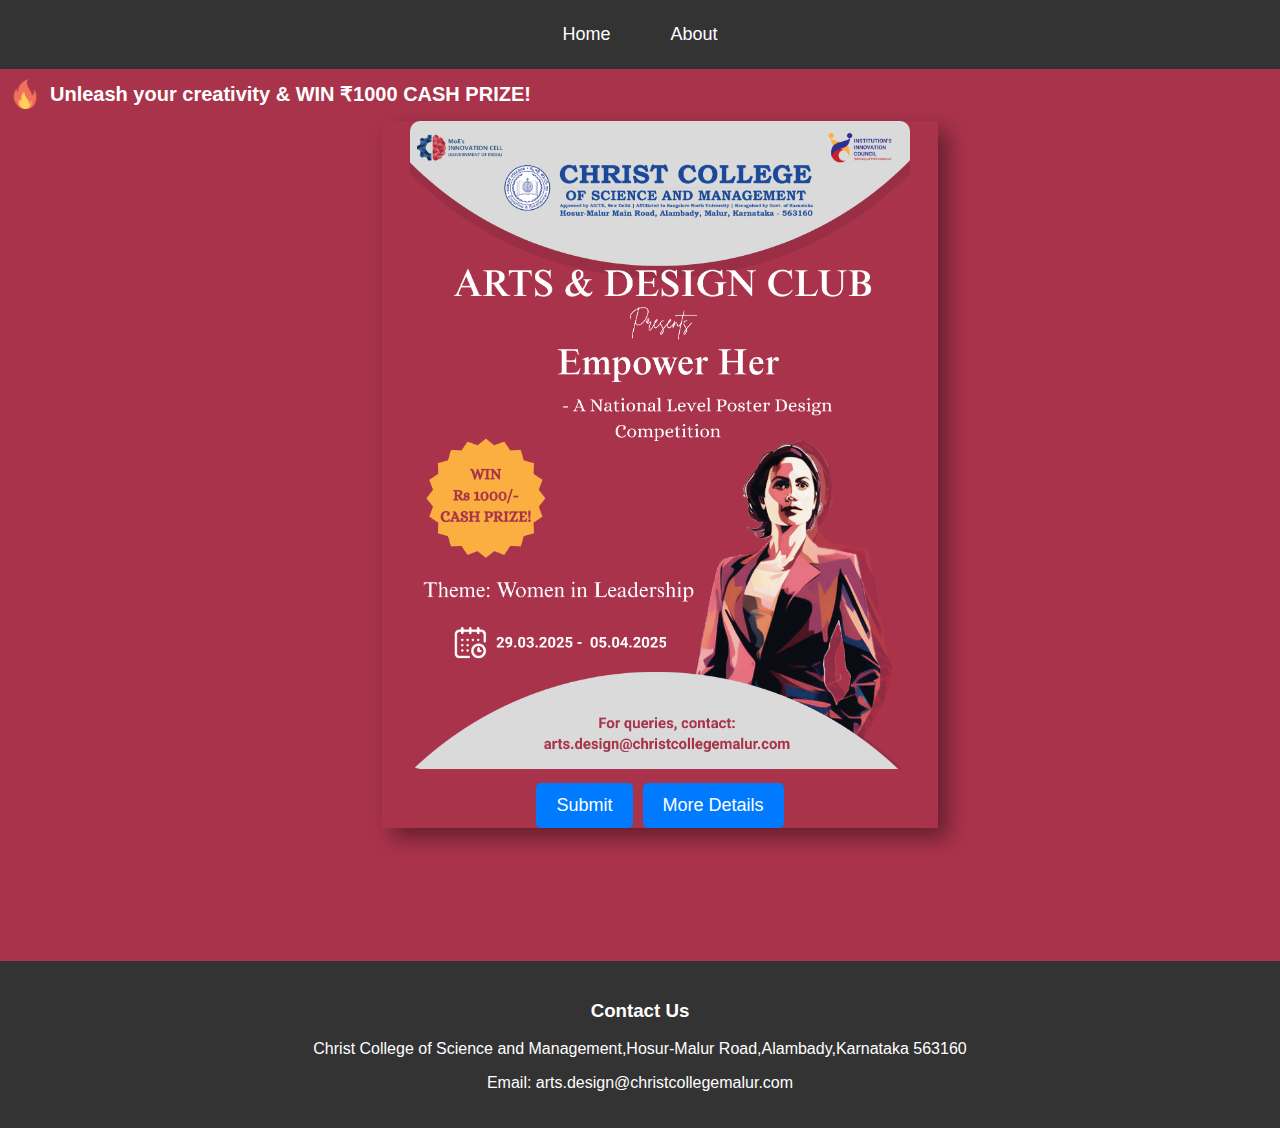
<file: index.html>
<!DOCTYPE html>
<html lang="en">
<head>
    <meta charset="UTF-8">
    <meta name="viewport" content="width=device-width, initial-scale=1.0">
    <title>Empower Her</title>
    <link rel="stylesheet" href="dstyles.css">
        
</head>
<body>
    <div class="navbar">
        <div class="menu">
            <a href="index.html">Home</a>
            <a href="About.html">About</a>
        </div>
</div>
       
   
    

    <div class="marquee-container">
        <div class="marquee-content">
            <img src="flame.png" alt="Flame Icon">
            <span>Unleash your creativity & WIN ₹1000 CASH PRIZE!</span>
        </div>
    </div>
    
    <div class="container">
        <div class="poster">
            <img src="empower.png" alt="Competition Poster">

<div class="buttons">
            <a href="https://forms.gle/GNBJ96ih7rUMcFa9A" target="_blank">Submit</a>
            <a href="Guidelines1.pdf">More Details</a>
        </div>
        </div>


</div>
    


    <div class="contact">
        <h3>Contact Us</h3>
        <p>Christ College of Science and Management,Hosur-Malur Road,Alambady,Karnataka 563160</p>

        <p>Email: arts.design@christcollegemalur.com</p>
    </div>
</body>
</html>
</file>
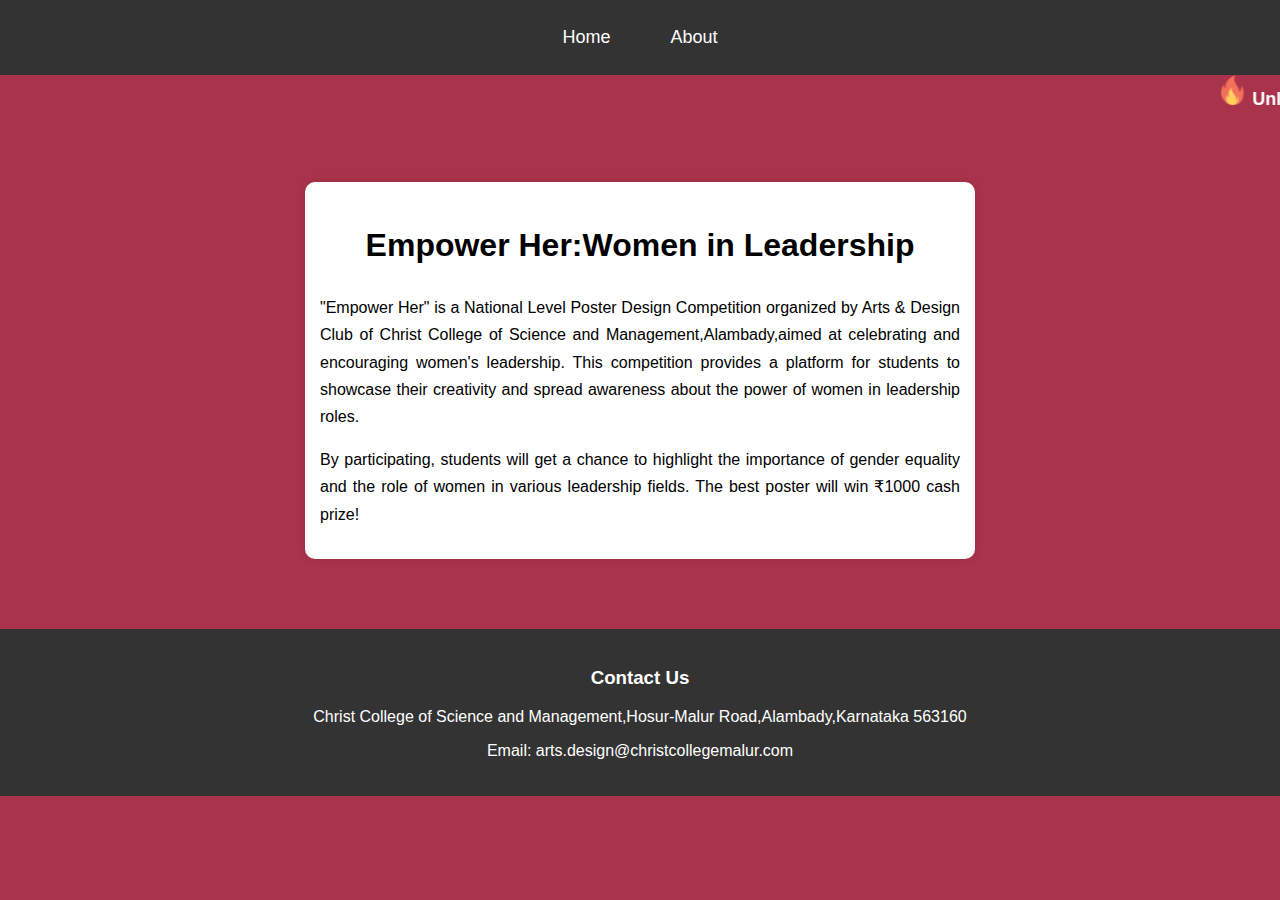
<file: About.html>
<!DOCTYPE html>
<html lang="en">
<head>
    <meta charset="UTF-8">
    <meta name="viewport" content="width=device-width, initial-scale=1.0">
    <title>About - Empower Her</title>
     <link rel="stylesheet" href="dstyles1.css">
</head>
<body>
    <div class="navbar">
        <a href="index.html">Home</a>
        <a href="about.html">About</a>
    </div>
    
       <marquee behavior="scroll" direction="left" scrollamount="8">
    <img src="flame.png" alt="Flame" height="30"> 
    Unleash your creativity & WIN ₹1000 CASH PRIZE! 
    
</marquee>

    <div class="container">
        <h1>Empower Her:Women in Leadership</h1>
        <p>
            "Empower Her" is a National Level Poster Design Competition organized by Arts & Design Club of Christ College of Science and Management,Alambady,aimed at celebrating 
            and encouraging women's leadership. This competition provides a platform for students 
            to showcase their creativity and spread awareness about the power of women in leadership roles.
        </p>
        <p>
            By participating, students will get a chance to highlight the importance of gender equality 
            and the role of women in various leadership fields. The best poster will win ₹1000 cash prize!
        </p>
    </div>
<div class="contact">
        <h3>Contact Us</h3>
    <p>Christ College of Science and Management,Hosur-Malur Road,Alambady,Karnataka 563160</p>

        <p>Email: arts.design@christcollegemalur.com</p>
    </div>

</body>
</html>
</file>
<file: dstyles.css>
/* 🌟 Default styles (Desktop First Approach) */
body {
    font-family: Arial, sans-serif;
    margin: 0;
    padding: 0;
    text-align: center;
    background-color: #a9334b;
}

/* Navbar */
.navbar {
    background: #333;
    padding: 10px;
    display: flex;
    justify-content: center;
    align-items: center;
    position: relative;
}

/* Navigation Menu */
.menu {
    display: flex;
    gap: 20px;
}

.menu a {
    color: white;
    text-decoration: none;
    padding: 14px 20px;
    font-size: 18px;
}

.menu a:hover {
    background: #555;
}

/* Buttons */
.buttons {
    display: flex;
    justify-content: center; /* Centers buttons horizontally */
    align-items: center; /* Aligns buttons properly */
    gap: 10px; /* Adds space between buttons */
    margin-top: 10px; /* Adjust margin for spacing */
    position: relative; /* Removes absolute positioning */
}

.buttons a {
    text-decoration: none;
    padding: 12px 20px;
    display: inline-block;
    border-radius: 5px;
    color: white;
    font-size: 18px;
    background-color: #007BFF;
    transition: background 0.3s ease-in-out;
}

.buttons a:hover {
    background-color: #0056b3;
}

/* Marquee */
.marquee-container {
    display: flex;
    align-items: center;
    overflow: hidden;
    white-space: nowrap;
    background: #a9334b;
    padding: 10px;
    font-size: 20px;
    font-weight: bold;
    color: white;
    width: 100%;
}

.marquee-content {
    display: flex;
    align-items: center;
    animation: marquee 15s linear infinite;
}

.marquee-content img {
    height: 30px;
    margin-right: 10px;
}

@keyframes marquee {
    from { transform: translateX(100%); }
    to { transform: translateX(-100%); }
}

/* Poster Container */
.container {
    width: 100%;
    height: 100vh; 
    display: flex;
    justify-content: center;
    align-items: flex-start;
    background: #a9334b; 
    padding: 20px;
    margin-top: 2px;
}

/* Poster */
.poster {
margin-top: -20px;
text-align: center;
    box-shadow: 10px 10px 20px rgba(0, 0, 0, 0.4);
}

.poster img {
    width: 90%;
    max-width: 800px;
    height: auto;
    max-height: 80vh;
    object-fit: contain;
    border-radius: 10px;
}

/* Contact Section */
.contact {
    padding: 20px;
    background: #333;
    color: white;
    margin-top: -100px;
}

/* 🌟 Mobile Friendly Styles */
@media screen and (max-width: 768px) {
    /* Navbar */
    .navbar {
        flex-direction: column;
        align-items: center;
        padding: 10px;
    }

    /* Menu */
    .menu {
        flex-direction: column;
        gap: 10px;
        width: 100%;
        text-align: center;
    }

    .menu a {
        font-size: 18px; /* Keep the font size consistent */
        padding: 12px;
        width: auto;
        display: inline-block; /* Keeps menu inline instead of full width */
    }

    /* Buttons */
    .buttons {
        display: flex;
        justify-content: center;
        align-items: center;
        gap: 10px;
        margin-top: 10px;
        flex-wrap: wrap; /* Ensures buttons wrap properly on smaller screens */
    }

    .buttons a {
        font-size: 18px;
        padding: 12px 20px;
        text-align: center;
        width: auto; /* Keeps buttons inline rather than full width */
        margin: 5px;
    }

    /* Poster Container */
    .container {
        height: auto;
        padding: 20px;
        display: flex;
        justify-content: center;
        align-items: center;
        flex-direction: column; /* Keeps layout similar to desktop */
    }

    .poster {
        margin-top: -20px;
        text-align: center;
    }

    .poster img {
        width: 90%;
        max-width: 800px;
        height: auto;
        object-fit: contain;
        border-radius: 10px;
    }

    /* Contact Section */
    .contact {
        font-size: 16px;
        padding: 20px;
        margin-top: 20px;
        text-align: center;
    }
}
</file>
<file: dstyles1.css>
/* 🌟 Default styles (Desktop First Approach) */
body {
    font-family: Arial, sans-serif;
    margin: 0;
    padding: 0;
    text-align: center;
    background-color: #a9334b;
}

/* Navbar */
.navbar {
    background: #333;
    padding: 10px;
    display: flex;
    justify-content: center;
    align-items: center;
    flex-wrap: wrap;
    gap: 10px;
}

.navbar a {
    color: white;
    text-decoration: none;
    padding: 12px 20px;
    margin: 5px;
    border-radius: 5px;
    display: inline-block;
    font-size: 18px;
    transition: background 0.3s ease-in-out;
}

.navbar a:hover {
    background: #007BFF;
}

/* Mobile Navbar */
@media screen and (max-width: 768px) {
    .navbar {
        flex-direction: column;
        align-items: center;
    }

    .navbar a {
        width: 90%;
        text-align: center;
        font-size: 16px;
        padding: 14px;
    }
}

/* Marquee */
marquee {
    font-size: 18px;
    font-weight: bold;
    color: white;
    margin-top: 0;
    padding: 0;
    line-height: 1;
}

/* Content Container */
.container {
    width: 50%;
    margin: 70px auto;
    padding: 15px;
    background: white;
    box-shadow: 0 0 10px rgba(0, 0, 0, 0.1);
    border-radius: 10px;
    line-height: 1.7;
}

/* Center Title */
.container h1 {
    text-align: center;
}

/* Justify Paragraph */
.container p {
    text-align: justify;
}

/* Responsive Buttons */
.button-container {
    display: flex;
    justify-content: center;
    gap: 15px;
    flex-wrap: wrap;
    margin-top: 20px;
}

.button {
    display: inline-block;
    padding: 12px 20px;
    background: #007BFF;
    color: white;
    text-decoration: none;
    font-size: 18px;
    border-radius: 5px;
    transition: background 0.3s ease-in-out;
    margin: 10px;
    text-align: center;
    min-width: 150px;
}

.button:hover {
    background: #0056b3;
}

/* Mobile Button Styles */
@media screen and (max-width: 768px) {
    .button-container {
        flex-direction: column;
        align-items: center;
    }

    .button {
        width: 90%;
        font-size: 16px;
        padding: 14px;
    }
}

/* Contact Section */
.contact {
    margin-top: 40px;
    padding: 20px;
    background: #333;
    color: white;
}

/* Mobile Contact Section */
@media screen and (max-width: 768px) {
    .contact {
        font-size: 14px;
        padding: 15px;
    }
}
</file>
